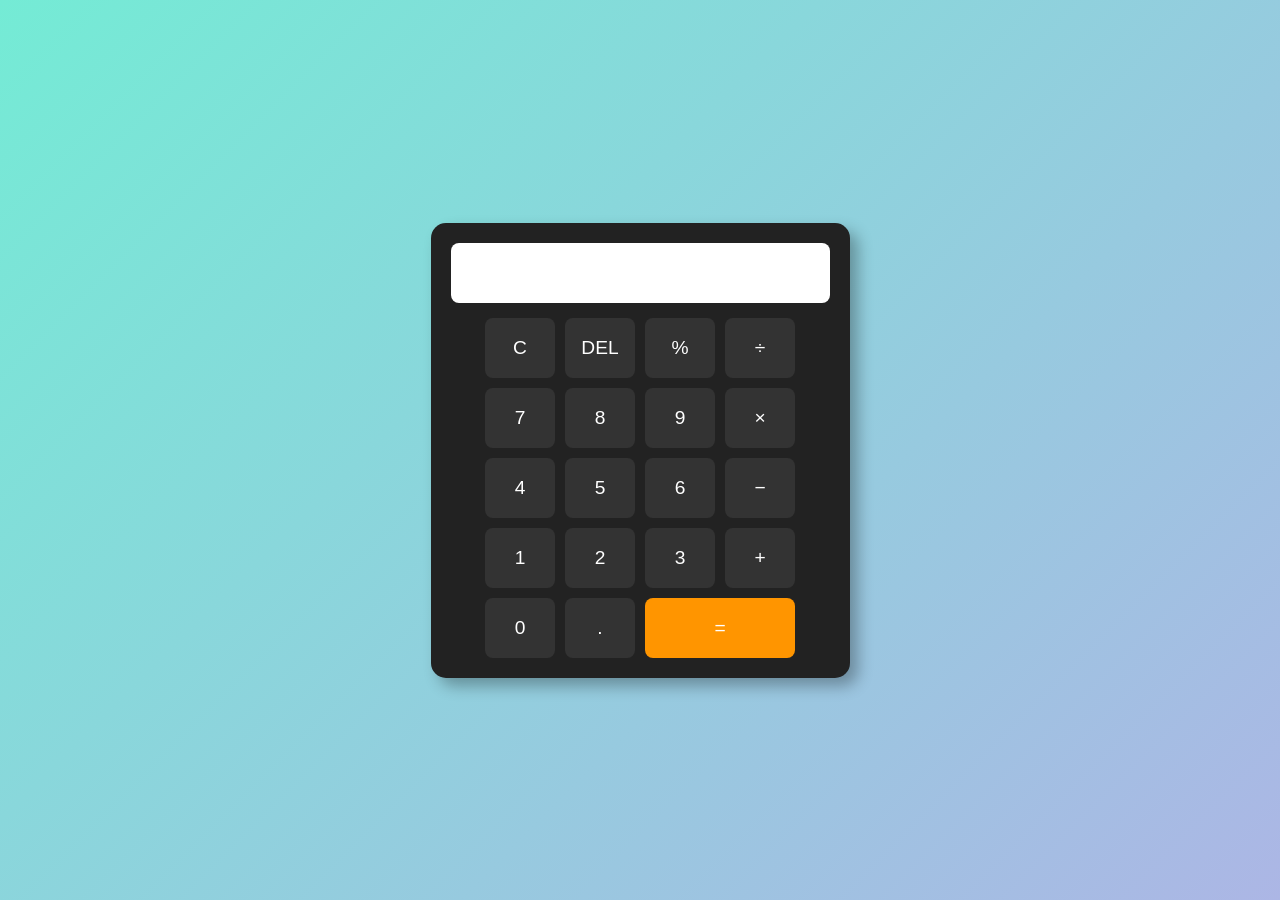
<file: index.html>
<!DOCTYPE html>
<html lang="en">
<head>
  <meta charset="UTF-8">
  <meta name="viewport" content="width=device-width, initial-scale=1.0">
  <title>Simple Calculator</title>
  <link rel="stylesheet" href="style.css">
</head>
<body>

  <div class="calculator">
    <input type="text" id="display" readonly>
    
    <div class="buttons">
      <!-- Row1 -->
      <button onclick="clearDisplay()">C</button>
      <button onclick="deleteLast()">DEL</button>
      <button onclick="appendValue('%')">%</button>
      <button onclick="appendValue('/')">÷</button>
      
      <!-- Row 2 -->
      <button onclick="appendValue('7')">7</button>
      <button onclick="appendValue('8')">8</button>
      <button onclick="appendValue('9')">9</button>
      <button onclick="appendValue('*')">×</button>
      
      <!-- Row 3 -->
      <button onclick="appendValue('4')">4</button>
      <button onclick="appendValue('5')">5</button>
      <button onclick="appendValue('6')">6</button>
      <button onclick="appendValue('-')">−</button>
      
      <!-- Row 4 -->
      <button onclick="appendValue('1')">1</button>
      <button onclick="appendValue('2')">2</button>
      <button onclick="appendValue('3')">3</button>
      <button onclick="appendValue('+')">+</button>
      
      <!-- Row 5 -->
      <button onclick="appendValue('0')">0</button>
      <button onclick="appendValue('.')">.</button>
      <button class="equal" onclick="calculate()">=</button>
    </div>
  </div>

  <script src="script.js"></script>
</body>
</html>
</file>
<file: style.css>
/* Basic reset */
* {
  margin: 0;
  padding: 0;
  box-sizing: border-box;
}

/* Body styling */
body {
  display: flex;
  justify-content: center;
  align-items: center;
  height: 100vh;
  background: linear-gradient(135deg, #74ebd5, #ACB6E5);
  font-family: 'Poppins', sans-serif;
}

/* Calculator container */
.calculator {
  background: #222;
  padding: 20px;
  border-radius: 15px;
  box-shadow: 8px 8px 15px rgba(0,0,0,0.3);
}

/* Display styling */
#display {
  width: 100%;
  height: 60px;
  font-size: 1.8em;
  text-align: right;
  padding: 10px;
  border: none;
  border-radius: 8px;
  margin-bottom: 15px;
  background: #fff;
}

/* Buttons grid */
.buttons {
  display: grid;
  grid-template-columns: repeat(4, 70px);
  grid-gap: 10px;
  justify-content:center
}

/* Button styling */
button {
  height: 60px;
  font-size: 1.2em;
  border: none;
  border-radius: 8px;
  background: #333;
  color: #fff;
  cursor: pointer;
  transition: 0.2s;
 
}

/* Hover effect */
button:hover {
  background: #555;
  box-shadow: 0px 2px 20px whitesmoke;
}

/* Equal button styling */
.equal {
  grid-column: span 2;
  background: #ff9500;
}

.equal:hover {
  background: #e48d00;
  box-shadow: 0px 2px 20px green;
}
</file>
